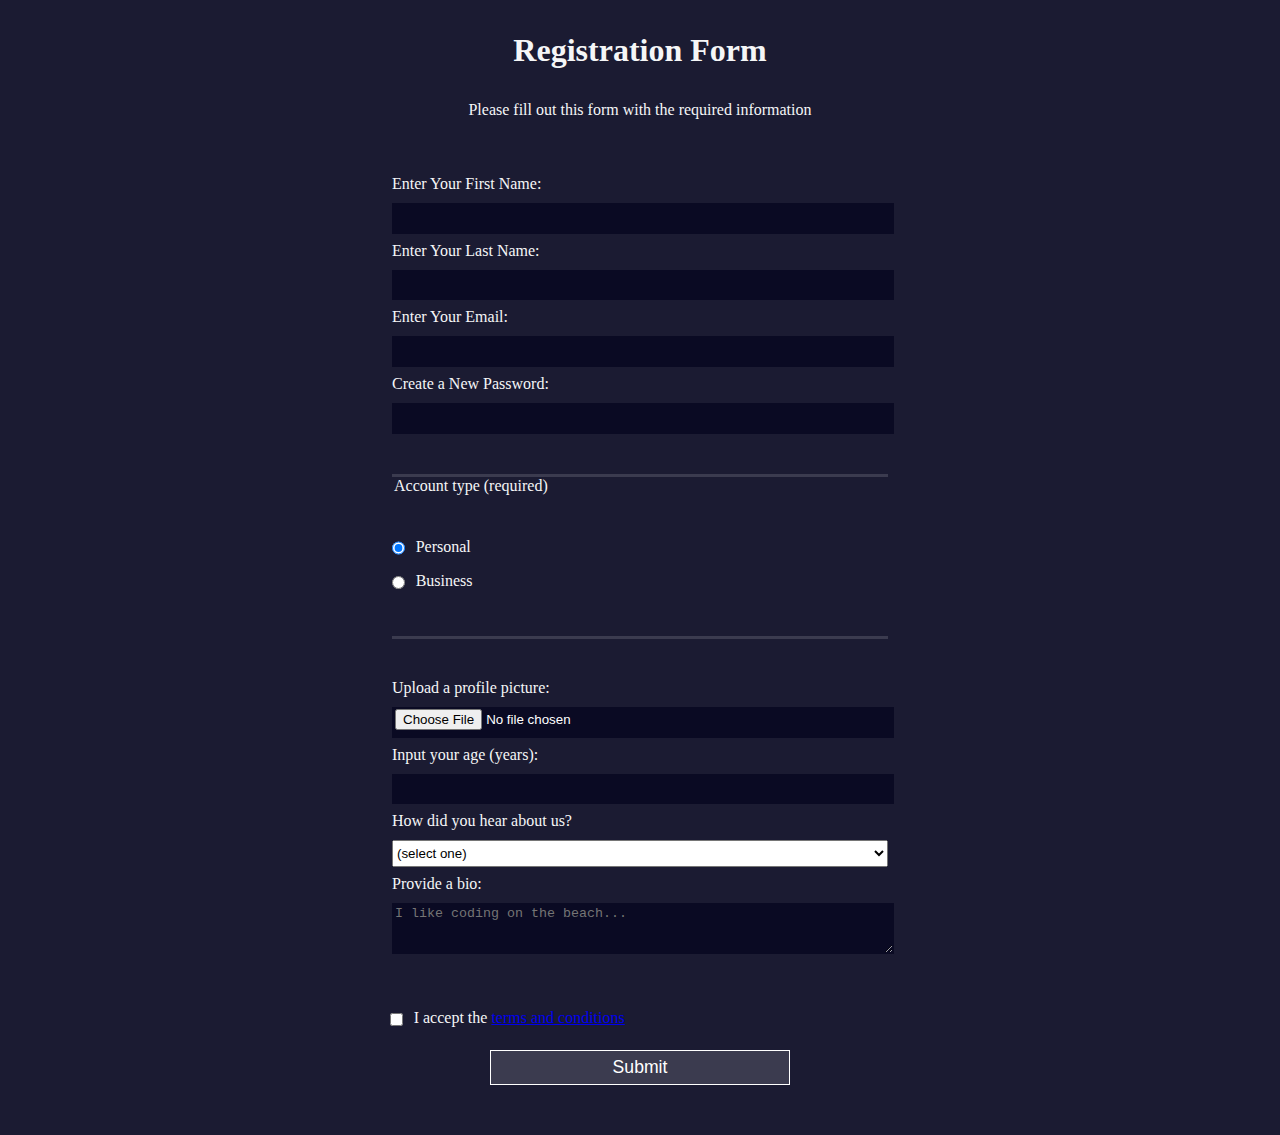
<file: Registration Form/index.html>
<!DOCTYPE html>
<html lang="en">
  <head>
    <meta charset="UTF-8">
    <title>Registration Form</title>
    <link rel="stylesheet" href="styles.css" />
  </head>
  <body>
    <h1>Registration Form</h1>
    <p>Please fill out this form with the required information</p>
    <form method="post" action='https://register-demo.freecodecamp.org'>
      <fieldset>
        <label for="first-name">Enter Your First Name: <input id="first-name" name="first-name" type="text" required /></label>
        <label for="last-name">Enter Your Last Name: <input id="last-name" name="last-name" type="text" required /></label>
        <label for="email">Enter Your Email: <input id="email" name="email" type="email" required /></label>
        <label for="new-password">Create a New Password: <input id="new-password" name="new-password" type="password" pattern="[a-z0-5]{8,}" required /></label>
      </fieldset>
      <fieldset>
        <legend>Account type (required)</legend>
        <label for="personal-account"><input id="personal-account" type="radio" name="account-type" class="inline" checked /> Personal</label>
        <label for="business-account"><input id="business-account" type="radio" name="account-type" class="inline" /> Business</label>
      </fieldset>
      <fieldset>
        <label for="profile-picture">Upload a profile picture: <input id="profile-picture" type="file" name="file" /></label>
        <label for="age">Input your age (years): <input id="age" type="number" name="age" min="13" max="120" /></label>
        <label for="referrer">How did you hear about us?
          <select id="referrer" name="referrer">
            <option value="">(select one)</option>
            <option value="1">freeCodeCamp News</option>
            <option value="2">freeCodeCamp YouTube Channel</option>
            <option value="3">freeCodeCamp Forum</option>
            <option value="4">Other</option>
          </select>
        </label>
        <label for="bio">Provide a bio:
          <textarea id="bio" name="bio" rows="3" cols="30" placeholder="I like coding on the beach..."></textarea>
        </label>
      </fieldset>
      <label for="terms-and-conditions">
        <input class="inline" id="terms-and-conditions" type="checkbox" required name="terms-and-conditions" /> I accept the <a href="https://www.freecodecamp.org/news/terms-of-service/">terms and conditions</a>
      </label>
      <input type="submit" value="Submit" />
    </form>
  </body>
</html>
</file>
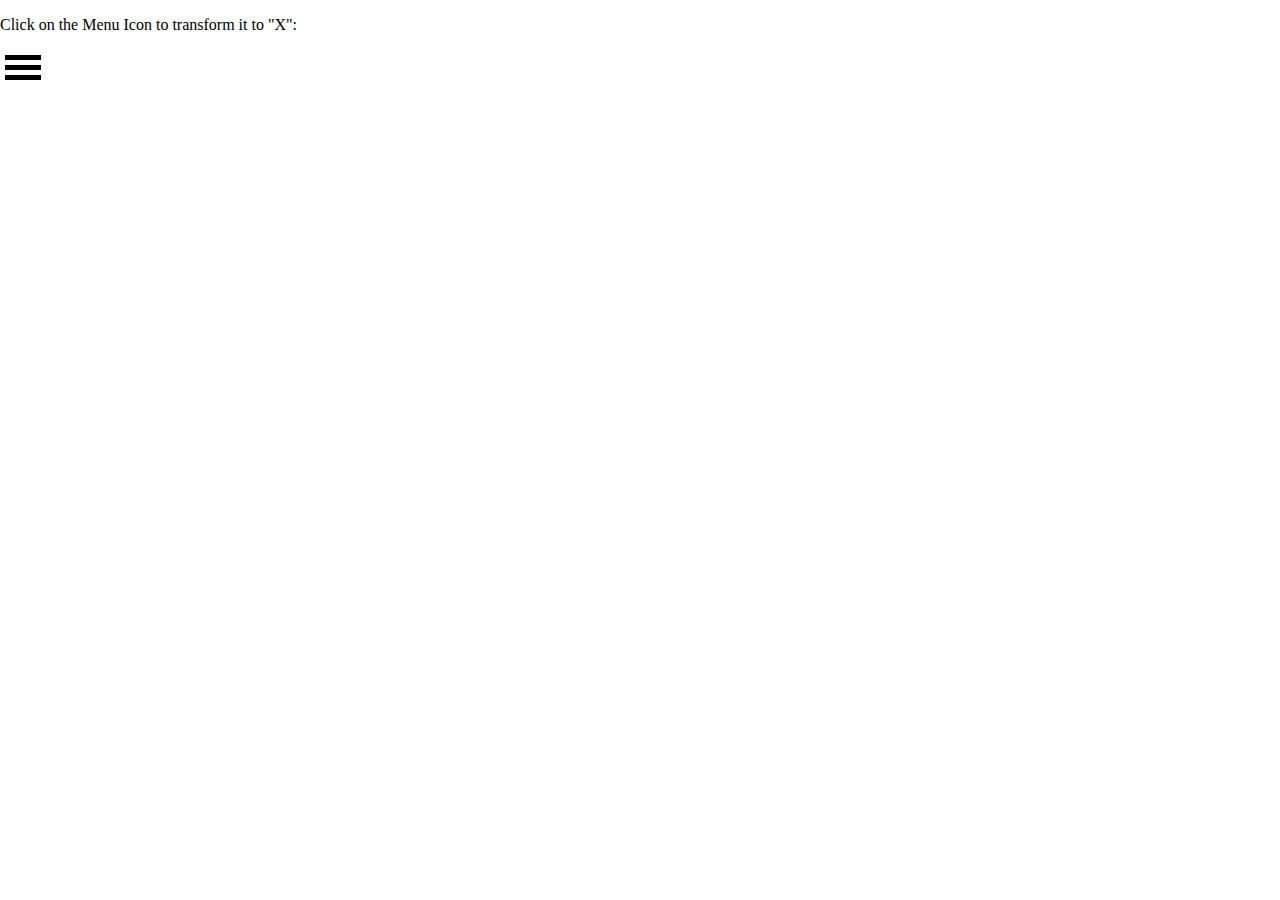
<file: Components/AnimatedMenuIcon.html>
<!DOCTYPE html>
<html lang="en">
  <head>
    <meta charset="UTF-8" />
    <meta name="viewport" content="width=device-width, initial-scale=1.0" />
    <link
      rel="stylesheet"
      href="https://cdnjs.cloudflare.com/ajax/libs/font-awesome/4.7.0/css/font-awesome.min.css"
    />
    <title>Menu Icon</title>
    <style>
      body {
        margin: 0;
        padding: 0;
        box-sizing: border-box;
      }
      .container {
        display: inline-block;
        cursor: pointer;
      }
      .bar1,
      .bar2,
      .bar3 {
        width: 36px;
        height: 5px;
        background-color: black;
        margin: 5px 5px;
      }
      .change .bar1 {
        transform: translate(0, 10px) rotate(-45deg);
      }

      .change .bar2 {
        opacity: 0;
      }

      .change .bar3 {
        transform: translate(0, -10px) rotate(45deg);
      }
    </style>
  </head>
  <body>
    <p>Click on the Menu Icon to transform it to "X":</p>
    <div class="container">
      <div class="bar1"></div>
      <div class="bar2"></div>
      <div class="bar3"></div>
    </div>

    <script>
      const menuIcon = document.querySelector(".container");
      menuIcon.addEventListener("click", () => {
        menuIcon.classList.toggle("change");
      });
    </script>
  </body>
</html>
</file>
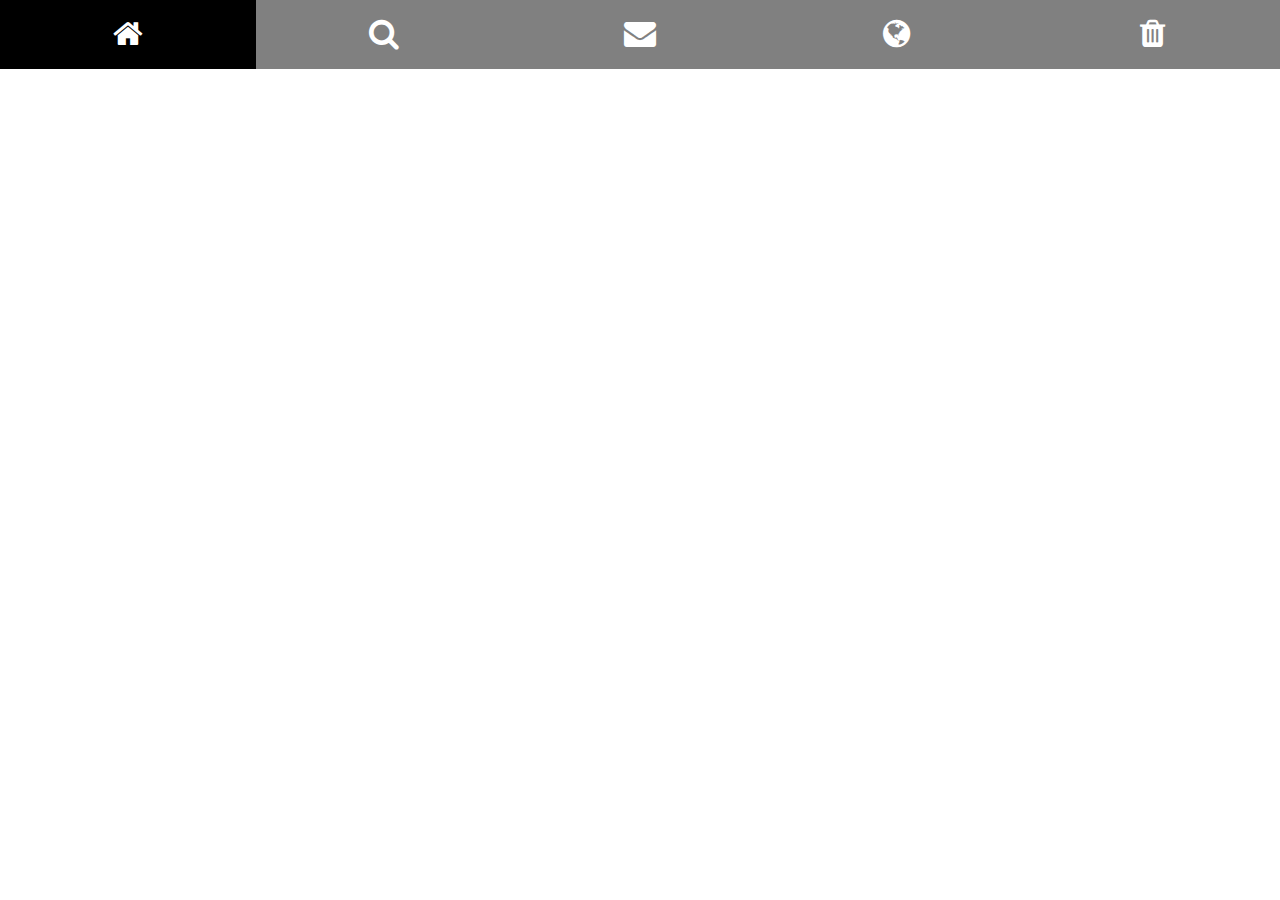
<file: Components/HorizontalIconBar.html>
<!DOCTYPE html>
<html lang="en">
<head>
    <meta charset="UTF-8">
    <meta name="viewport" content="width=device-width, initial-scale=1.0">
    <link rel="stylesheet" href="https://cdnjs.cloudflare.com/ajax/libs/font-awesome/4.7.0/css/font-awesome.min.css">
    <title>Horizontal Icon Bar</title>
    <style>
        body{
            margin: 0;
            padding: 0;
            box-sizing: border-box;
        }
        .icon-bar{
            width: 100%;
            background-color: gray;
            height: auto;
            display: flex;
            align-items: center;
        }
        .icon-bar a{
            width: 20%;
            padding: 16px;
            font-size: 2rem;
            color: white;
            text-align: center;
        }
        .active{
            background-color: green;
        }
        a:hover{
            cursor: pointer;
            background-color: black;
        }
    </style>
</head>
<body>
    <div class="icon-bar">
        <a href="#" class="active"><i class="fa fa-home"></i></a>
        <a href="#"><i class="fa fa-search"></i></a>
        <a href="#"><i class="fa fa-envelope"></i></a>
        <a href="#"><i class="fa fa-globe"></i></a>
        <a href="#"><i class="fa fa-trash"></i></a>
    </div>
    
</body>
</html>
</file>
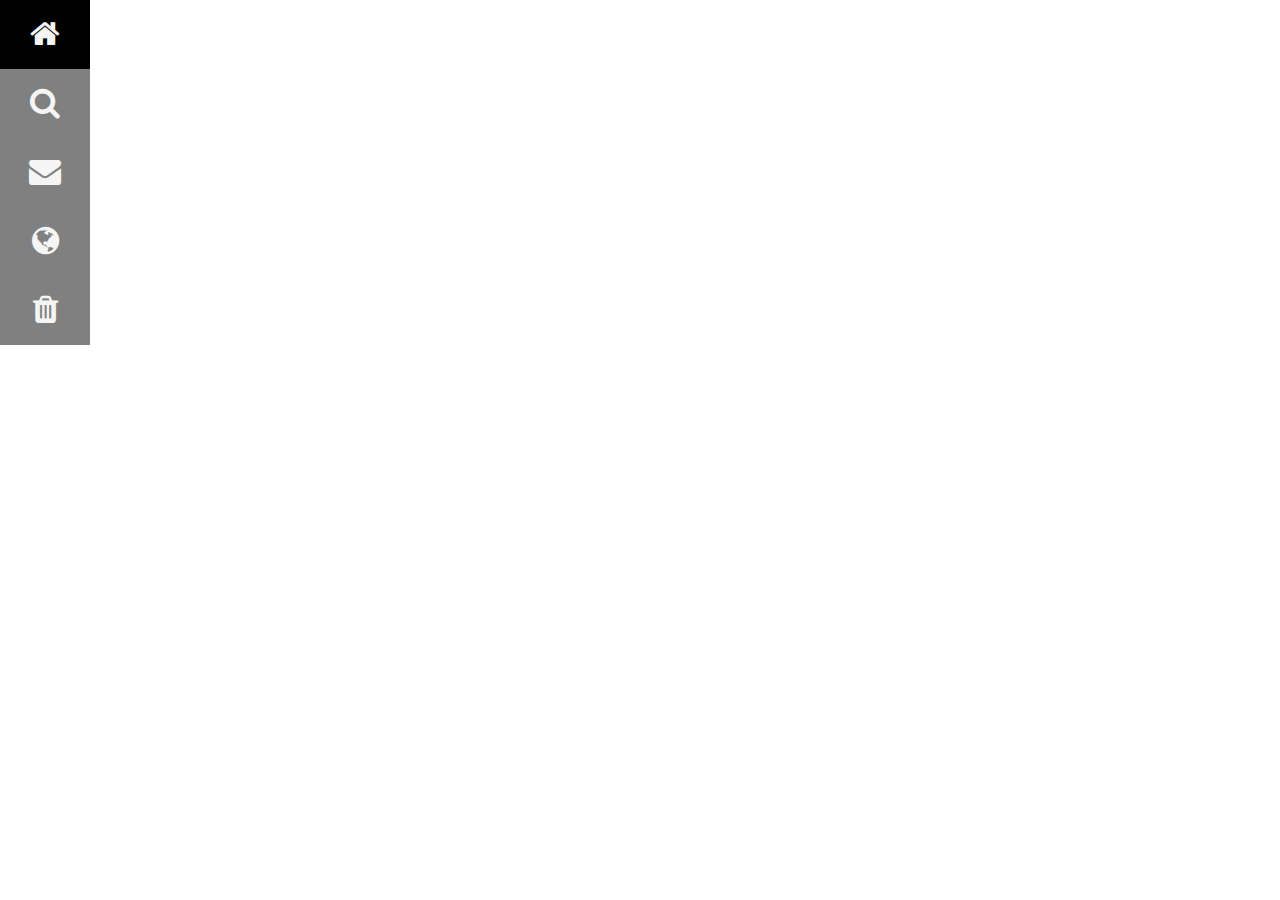
<file: Components/VerticalIconBar.html>
<!DOCTYPE html>
<html lang="en">
<head>
    <meta charset="UTF-8">
    <meta name="viewport" content="width=device-width, initial-scale=1.0">
    <link rel="stylesheet" href="https://cdnjs.cloudflare.com/ajax/libs/font-awesome/4.7.0/css/font-awesome.min.css">
    <title>Vertical Icon Bar</title>
    <style>
        body{
            margin: 0;
            padding: 0;
            box-sizing: border-box;
        }
        .icon-bar{
            background-color: gray;
            width: 90px;
        }
        .icon-bar a{
            display: block;
            text-align: center;
            padding: 16px;
            font-size: 2rem;
            color: whitesmoke;
            transition: all 0.3s ease;
        }
        .active{
            background-color: #04AA6D;
        }
        a:hover{
            cursor: pointer;
            background-color: black;
        }
    </style>
</head>
<body>
    <div class="icon-bar">
        <a href="#" class="active"><i class="fa fa-home"></i></a>
        <a href="#"><i class="fa fa-search"></i></a>
        <a href="#"><i class="fa fa-envelope"></i></a>
        <a href="#"><i class="fa fa-globe"></i></a>
        <a href="#"><i class="fa fa-trash"></i></a>
    </div>
    
</body>
</html>
</file>
<file: Registration Form/styles.css>
body {
    width: 100%;
    height: 100vh;
    margin: 0;
    background-color: #1b1b32;
    color: #f5f6f7;
    font-family: Tahoma;
    font-size: 16px;
  }
  
  h1, p {
    margin: 1em auto;
    text-align: center;
  }
  
  form {
    width: 60vw;
    max-width: 500px;
    min-width: 300px;
    margin: 0 auto;
    padding-bottom: 2em;
  }
  
  fieldset {
    border: none;
    padding: 2rem 0;
    border-bottom: 3px solid #3b3b4f;
  }
  
  fieldset:last-of-type {
    border-bottom: none;
  }
  
  label {
    display: block;
    margin: 0.5rem 0;
  }
  
  input,
  textarea,
  select {
    margin: 10px 0 0 0;
    width: 100%;
    min-height: 2em;
  }
  
  input, textarea {
    background-color: #0a0a23;
    border: 1px solid #0a0a23;
    color: #ffffff;
  }
  
  .inline {
    width: unset;
    margin: 0 0.5em 0 0;
    vertical-align: middle;
  }
  
  input[type="submit"] {
    display: block;
    width: 60%;
    margin: 1em auto;
    height: 2em;
    font-size: 1.1rem;
    background-color: #3b3b4f;
    border-color: white;
    min-width: 300px;
  }
  
  input[type="file"] {
    padding: 1px 2px;
  }
  
  .inline{
    display: inline; 
  }
</file>
